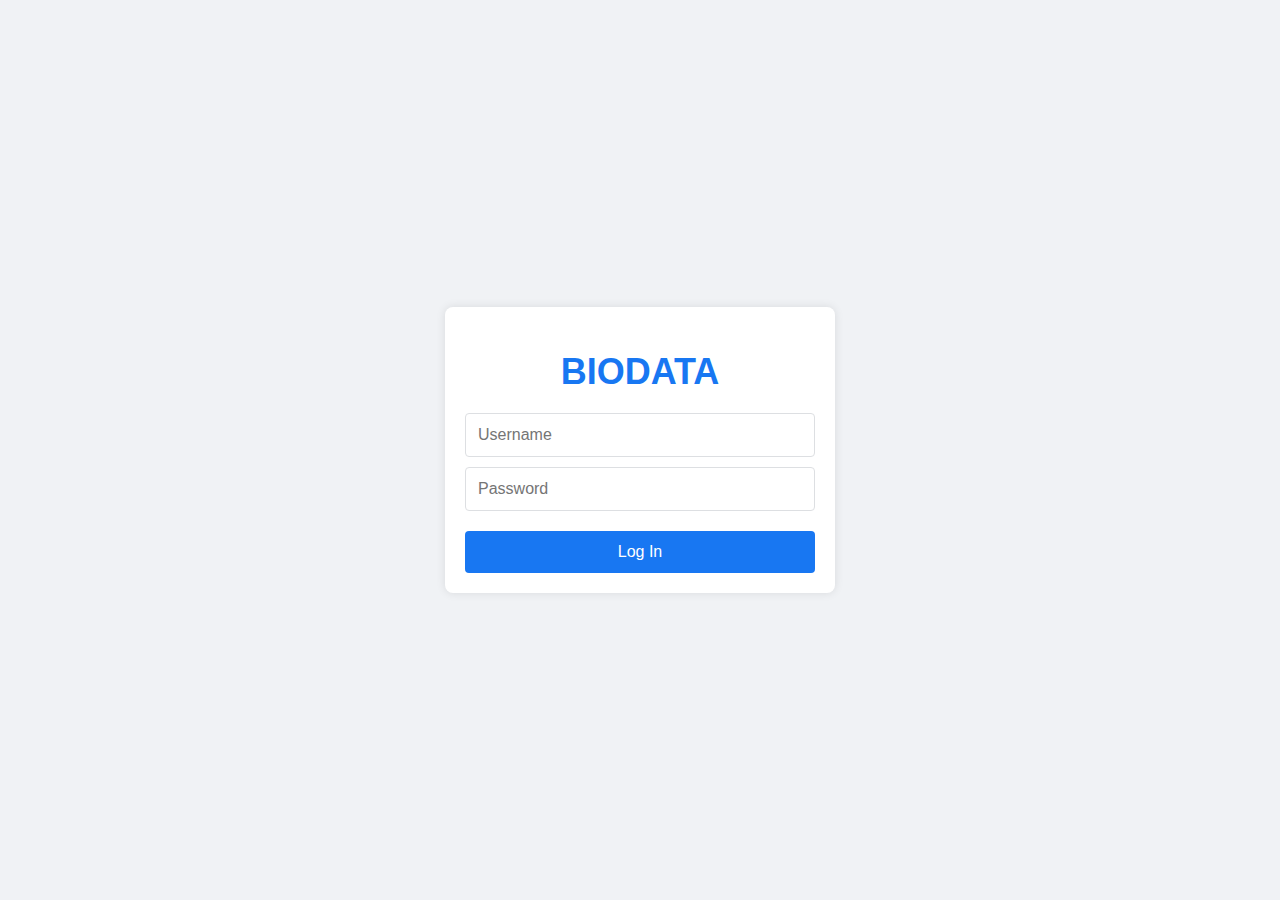
<file: index.html>
<!DOCTYPE html>
<html lang="en">
<head>
    <meta charset="UTF-8">
    <meta name="viewport" content="width=device-width, initial-scale=1.0">
    <title>FORM BIODATA</title>
    <link rel="stylesheet" href="/assets/css/index.css">
</head>
<body>
    <div class="container">
        <div class="login-box">
            <div class="logo">
                <h1>BIODATA</h1>
            </div>
            <form id="loginForm">
                <div class="input-group">
                    <input type="text" id="username" name="username" placeholder="Username" required>
                </div>
                <div class="input-group">
                    <input type="password" id="password" name="password" placeholder="Password" required>
                </div>
                <button type="submit">Log In</button>
                </div>
            </form>
            </div>
        </div>
    </div>

    <div id="notification" class="notification">Login berhasil! mohon isi formulir biodata</div>

    <script src="/assets/js/script.js"></script>
</body>
</html>
</file>
<file: assets/css/index.css>
body {
    font-family: Arial, sans-serif;
    background-color: #f0f2f5;
    display: flex;
    justify-content: center;
    align-items: center;
    height: 100vh;
    margin: 0;
}

.container {
    display: flex;
    flex-direction: column;
    align-items: center;
}

.login-box {
    background-color: #fff;
    padding: 20px;
    width: 350px;
    box-shadow: 0 0 10px rgba(0, 0, 0, 0.1);
    border-radius: 8px;
    text-align: center;
}

.logo h1 {
    font-family: 'Helvetica', sans-serif;
    font-size: 36px;
    color: #1877f2;
    margin-bottom: 20px;
}

.input-group {
    margin-bottom: 10px;
}

.input-group input {
    width: 100%;
    padding: 12px;
    border: 1px solid #dddfe2;
    border-radius: 4px;
    font-size: 16px;
    box-sizing: border-box;
}

button {
    width: 100%;
    padding: 12px;
    background-color: #1877f2;
    color: white;
    border: none;
    border-radius: 4px;
    font-size: 16px;
    cursor: pointer;
    margin-top: 10px;
}

button:hover {
    background-color: #165fbb;
}

.forgot-password {
    margin: 10px 0;
}

.forgot-password a {
    color: #1877f2;
    text-decoration: none;
    font-size: 14px;
}

.forgot-password a:hover {
    text-decoration: underline;
}

.create-account {
    margin-top: 20px;
}

.create-account button {
    background-color: #42b72a;
    margin-top: 0;
}

.create-account button:hover {
    background-color: #36a420;
}

.notification {
    display: none;
    position: fixed;
    top: 20px;
    left: 50%;
    transform: translateX(-50%);
    background-color: #4caf50;
    color: white;
    padding: 15px;
    border-radius: 5px;
    box-shadow: 0 0 10px rgba(0, 0, 0, 0.1);
    animation: fadeInOut 3s ease-in-out;
}

@keyframes fadeInOut {
    0% { opacity: 0; transform: translateY(-20px); }
    10% { opacity: 1; transform: translateY(0); }
    90% { opacity: 1; transform: translateY(0); }
    100% { opacity: 0; transform: translateY(-20px); }
}
</file>
